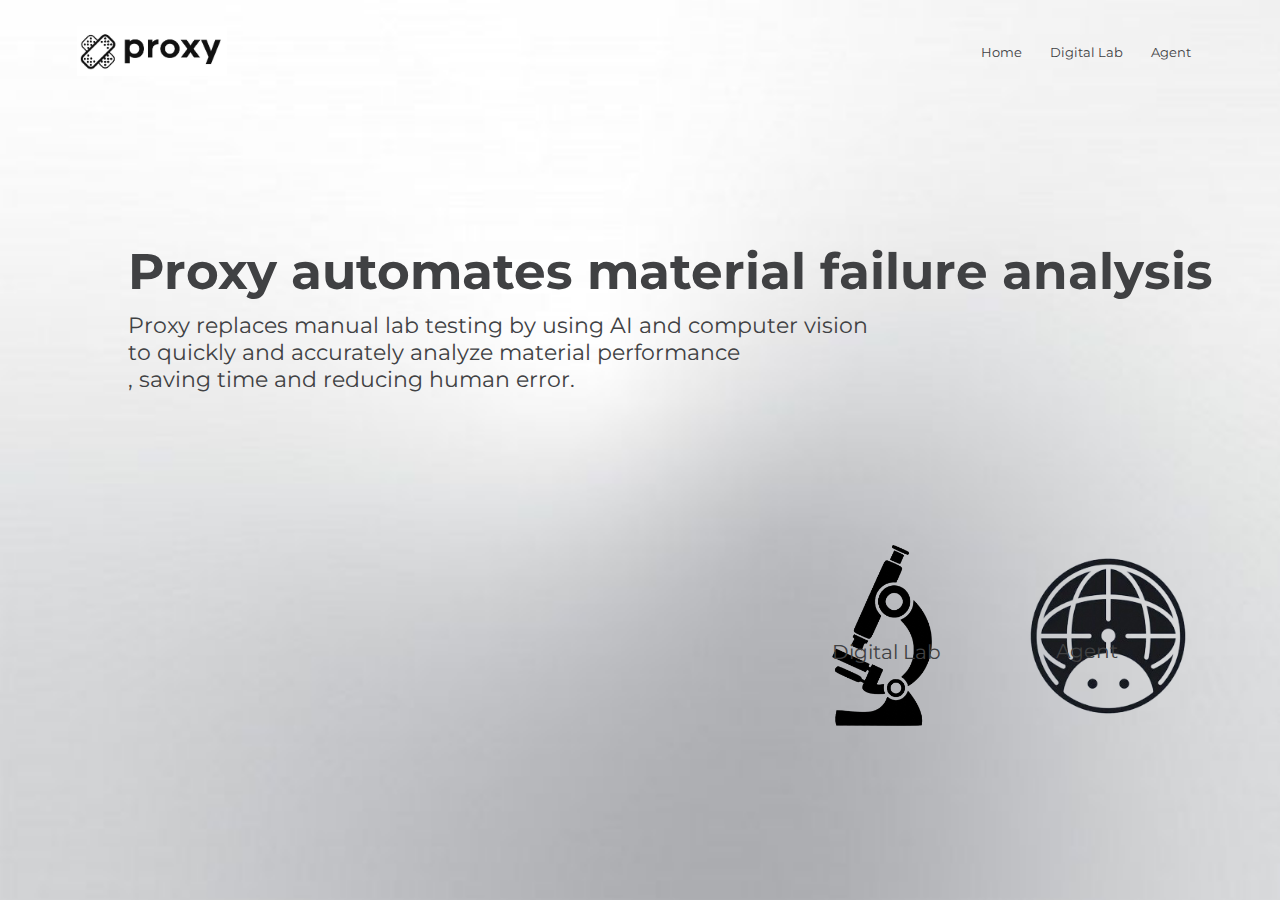
<file: Index.html>
<!DOCTYPE html>
<html lang="en">
    <head>
        <meta name="Main" content="with-device-width, initial-scale=1.0">
        <title>Main page</title>
        <link rel="stylesheet" href="Index.css"/>
        <link rel="preconnect" href="https://fonts.googleapis.com">
<link rel="preconnect" href="https://fonts.gstatic.com" crossorigin>
<link href="https://fonts.googleapis.com/css2?family=Montserrat:wght@500;600;700&display=swap" rel="stylesheet">
<link rel="stylesheet" href="https://cdnjs.cloudflare.com/ajax/libs/font-awesome/6.6.0/css/all.min.css">

    </head>   
    
    <body>
       
        


        <section class="header" >
            <nav>
                <a href="indexx.html"><img src="Logo.jpeg"></a>
                <div class="nav-links" id="navLinks">
                    <i class="fa-solid fa-xmark" onclick="hideMenu()"></i>

                    <ul>
                        <li><a href="Index.html">Home</a> </li>
                        <li><a href="CV.html">Digital Lab</a> </li>
                        <li><a href="Agent.html">Agent</a> </li>

                    </ul>
                </div>
                <i class="fa fa-bars" onclick="showMenu()"></i>
            </nav>
            <div class="text-box">
                <h1>Proxy automates material failure analysis</h1>
                <p>Proxy replaces manual lab testing by using AI and computer vision <br> to quickly and accurately analyze material performance<br>, saving time and reducing human error.</p>
            </div>

        </section>
        <!---cool squares--->
      <div class="image-box">
        <a href="CV.html">
     
  <img src="labpls.png"  class="insert1">
<p class="independent1">Digital Lab</p>
</a>
</div>  
 <div class="image-box">
     <a href="Agent.html">
  <img src="agent.png"  class="insert2">
<p class="independent2">Agent</p>
</a>
</div>
       
        </h1>
        </div></a>
    
        <!------Javascript for the menu--->
        <script>
           var navLinks =  document.getElementById("navLinks");

           function showMenu(){
            navLinks.style.right="0";
           }
           function hideMenu(){
            navLinks.style.right="-200px";
           }
        </script>
    </body>    
</html>
</file>
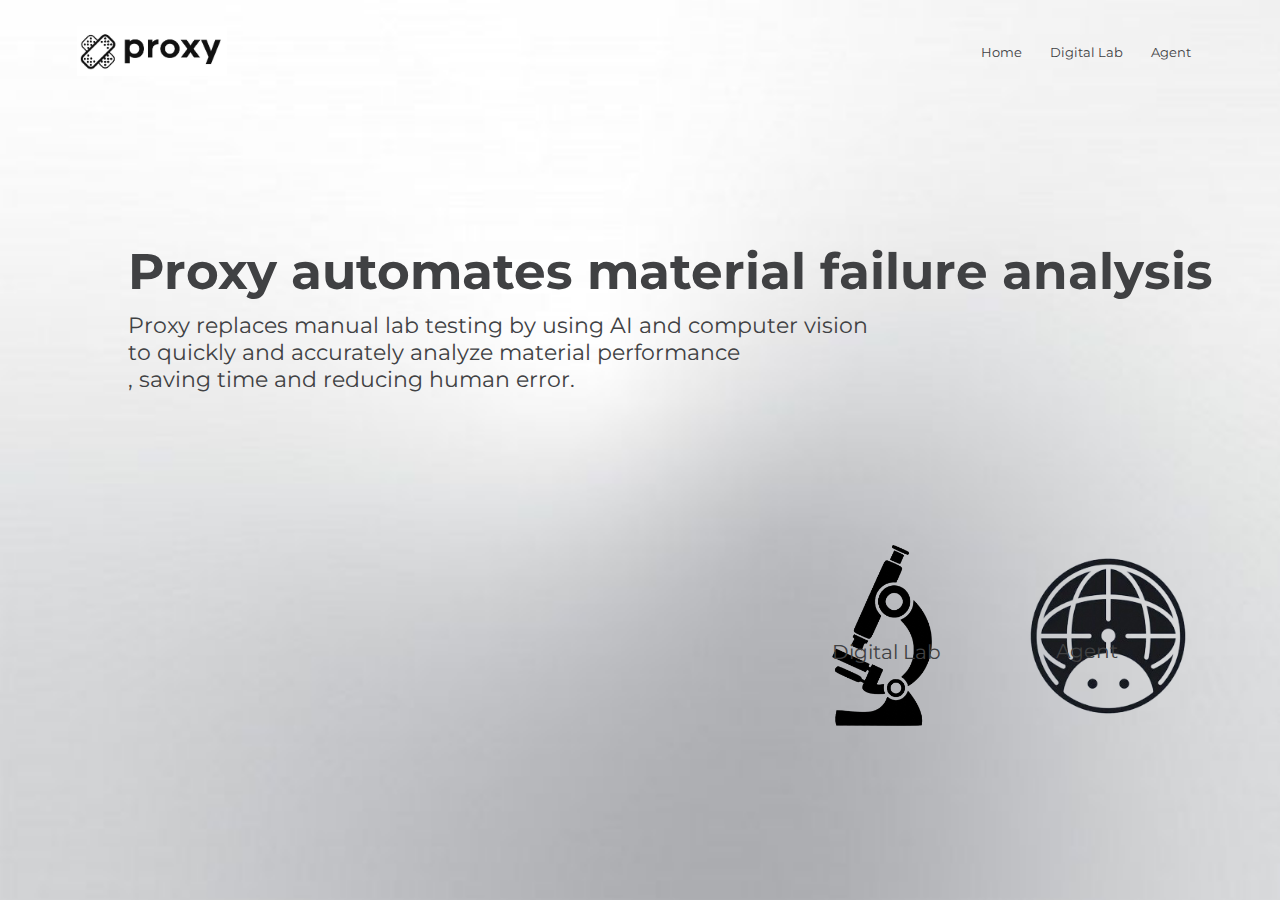
<file: frontend/MECC/Index.html>
<!DOCTYPE html>
<html lang="en">
    <head>
        <meta name="Main" content="with-device-width, initial-scale=1.0">
        <title>Main page</title>
        <link rel="stylesheet" href="Index.css"/>
        <link rel="preconnect" href="https://fonts.googleapis.com">
<link rel="preconnect" href="https://fonts.gstatic.com" crossorigin>
<link href="https://fonts.googleapis.com/css2?family=Montserrat:wght@500;600;700&display=swap" rel="stylesheet">
<link rel="stylesheet" href="https://cdnjs.cloudflare.com/ajax/libs/font-awesome/6.6.0/css/all.min.css">

    </head>   
    
    <body>
       
        


        <section class="header" >
            <nav>
                <a href="indexx.html"><img src="Logo.jpeg"></a>
                <div class="nav-links" id="navLinks">
                    <i class="fa-solid fa-xmark" onclick="hideMenu()"></i>

                    <ul>
                        <li><a href="Index.html">Home</a> </li>
                        <li><a href="CV.html">Digital Lab</a> </li>
                        <li><a href="Agent.html">Agent</a> </li>

                    </ul>
                </div>
                <i class="fa fa-bars" onclick="showMenu()"></i>
            </nav>
            <div class="text-box">
                <h1>Proxy automates material failure analysis</h1>
                <p>Proxy replaces manual lab testing by using AI and computer vision <br> to quickly and accurately analyze material performance<br>, saving time and reducing human error.</p>
            </div>

        </section>
        <!---cool squares--->
      <div class="image-box">
        <a href="CV.html">
     
  <img src="labpls.png"  class="insert1">
<p class="independent1">Digital Lab</p>
</a>
</div>  
 <div class="image-box">
     <a href="Agent.html">
  <img src="agent.png"  class="insert2">
<p class="independent2">Agent</p>
</a>
</div>
       
        </h1>
        </div></a>
    
        <!------Javascript for the menu--->
        <script>
           var navLinks =  document.getElementById("navLinks");

           function showMenu(){
            navLinks.style.right="0";
           }
           function hideMenu(){
            navLinks.style.right="-200px";
           }
        </script>
    </body>    
</html>
</file>
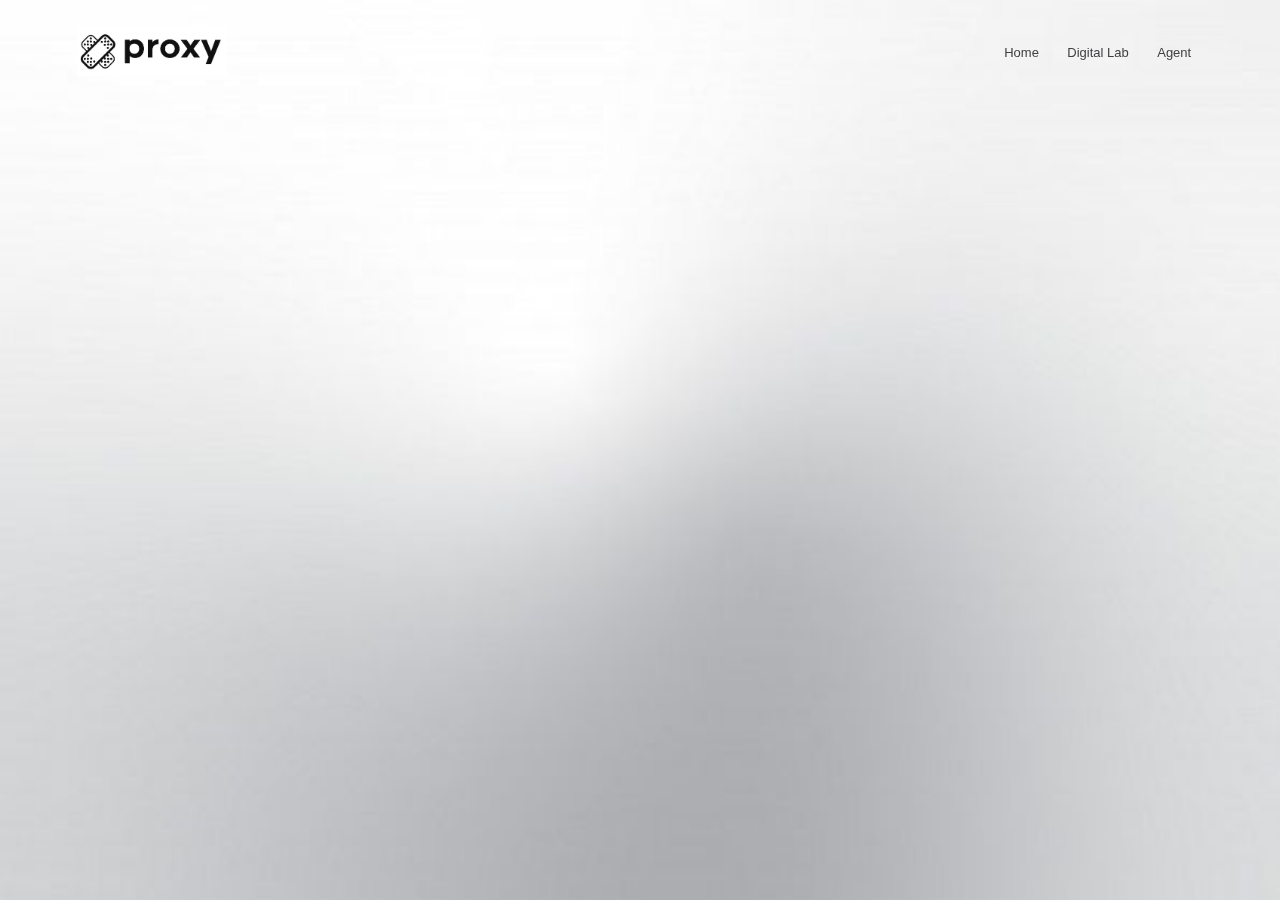
<file: Agent.html>
<!DOCTYPE html>
<html lang="en">
    <head>
        <meta charset="utf-8" />
        <meta name="viewport" content="width-device-width, initial-scale=1.0">
        <meta http-equiv="X-UA-Compatible" content="ie=edge">
        <title>Orders</title>  
        <link href='https://unpkg.com/boxicons@2.0.9/css/boxicons.min.css' rel='stylesheet'>
        <link rel="preconnect" href="https://fonts.googleapis.com">
<link rel="preconnect" href="https://fonts.gstatic.com" crossorigin>
<link href="https://fonts.googleapis.com/css2?family=Montserrat:wght@500;600;700&display=swap" rel="stylesheet">

       <style>
        *{
    margin:0;
    padding:0;
    box-sizing:border-box;
    font-family:"KoHo", sans-serif ;
}
body {
    background-repeat: no-repeat;
    background-size: cover;
    
    justify-content: center;
    align-items: center;
    min-height:100vh ;
    margin:0;
     background: url("whitbg.jpeg") center/cover no-repeat;
    margin: 0;
    padding-top: 100px;
    font-family: "KoHo", sans-serif;

}

.header{
  
    width:100%;
   top:0;
    position: fixed;
    
}
nav{
    display:flex;
    padding:2% 6%;
    justify-content: space-between;
    align-items: center;
}

nav img{
    width:150px;
}

.nav-links{
flex:1;
text-align: right;
}

.nav-links ul li{
    list-style:none;
    display:inline-block;
    padding: 8px 12px;
    position: relative;
}

.nav-links ul li a{
    color:#404143;
    text-decoration: none;
    font-size: 13px;
}
.nav-links ul li::after{
    content:'' ;
     width:0%;
     height: 2px;
     background: #404143;
     display: block;
     margin:auto;
     transition:0.5s;
}
.nav-links ul li:hover::after{
    width:100%;

}










@media (max-width: 1000px){
    td:not(:first-of-type){
      min-width:12.1rem;  
    }
}
@keyframes flash {
  0%   { background-color: #8ab5d1; box-shadow: 0 0 20px 5px #b3b3b3; }
  100% { background-color: #404143; box-shadow: 0 0 10px rgba(0,0,0,0.3); }
}
       </style>
    </head>   
    <body>
         <section class="header">
            <nav>
                <a href="indexx.html"><img src="Logo.jpeg"></a>
                <div class="nav-links" id="navLinks">
                    <i class="fa fa-times" onclick="hideMenu()"></i>
                    <ul>
                        <li><a href="Index.html">Home</a> </li>
                        <li><a href="CV.html">Digital Lab</a> </li>
                        <li><a href="Agent.html">Agent</a> </li>


                    </ul>
                </div></nav></section>
        
            </section>

        </main>
       
        
       
       <section class="page page2">
       
       </section>
<div style="height:100px;"></div>

    </body>
    
</html>
</file>
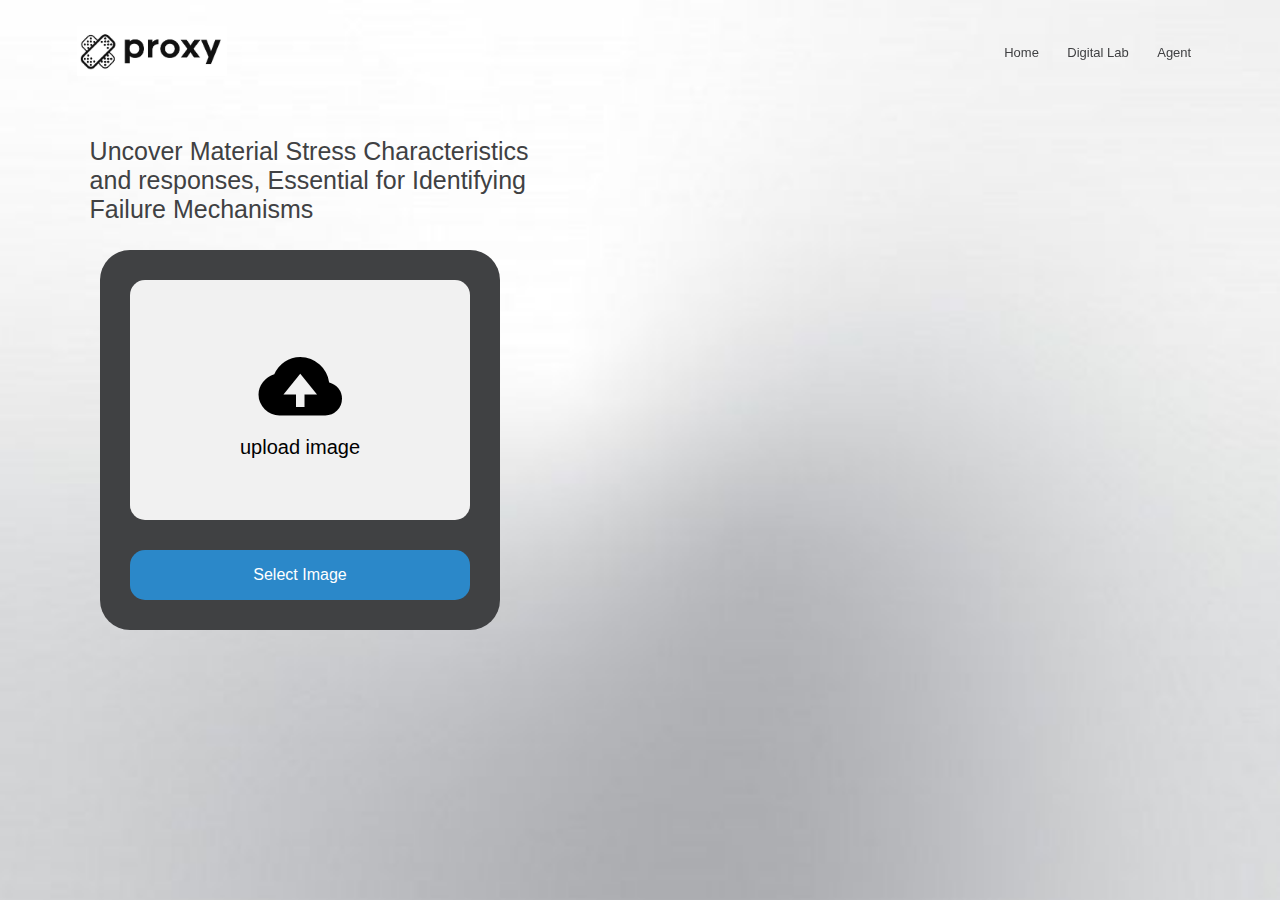
<file: CV.html>
<!DOCTYPE html>
<html lang="en">
    <head>
        <meta charset="utf-8" />
        <meta name="viewport" content="width-device-width, initial-scale=1.0">
        <meta http-equiv="X-UA-Compatible" content="ie=edge">
        <title>Orders</title>  
        <link href='https://unpkg.com/boxicons@2.0.9/css/boxicons.min.css' rel='stylesheet'>
        <link rel="preconnect" href="https://fonts.googleapis.com">
<link rel="preconnect" href="https://fonts.gstatic.com" crossorigin>
<link href="https://fonts.googleapis.com/css2?family=Montserrat:wght@500;600;700&display=swap" rel="stylesheet">

       <style>
        *{
    margin:0;
    padding:0;
    box-sizing:border-box;
    font-family:"KoHo", sans-serif ;
}
body {
    background-repeat: no-repeat;
    background-size: cover;
    
    justify-content: center;
    align-items: center;
    min-height:100vh ;
    margin:0;
     background: url("whitbg.jpeg") center/cover no-repeat;
    margin: 0;
    padding-top: 100px;
    font-family: "KoHo", sans-serif;

}
.container{
    max-width:400px;
    width:100%;
    background: #404143;
    padding: 30px;
    border-radius: 30px;
    margin: 150px 0 60px 100px; 
    position: relative;
    z-index: 5;
}
.img-area{
    position: relative;
    width:100%;
    height: 240px;
    background:#f1f1f1 ;
    margin-bottom: 30px;
    border-radius: 15px;
    overflow: hidden;
    display: flex;
    justify-content: center;
    align-items:center ;
    flex-direction: column;
}
.img-area .icon{
    font-size: 100px;
}
.img-area h3{
    font-size: 20px;
    font-weight: 500;
    margin-bottom:6px ;
}

.img-area p span{
   font-weight: 600
}
.img-area img{
    position: absolute;
    top:0;
    left: 0;
    width: 100%;
    height: 100%;
    object-fit: cover;
    object-position: center;
    z-index: 100;
}
.img-area::before{
content: attr(data-img);
position: absolute;
top:0;
    left: 0;
    width: 100%;
    height: 100%;
    background: rgba(0,0,0,.5);
    color: #fff;
    font-weight:500 ;
    text-align: center;
    display: flex;
    justify-content: center;
    align-items: center;
    pointer-events: none;
    opacity: 0;
    transition: all .3s ease;
    z-index: 200;

}
.img-area.active.hover::before{
    opacity: 1;
}
.select-image{
    display: block;
    width: 100%;
    padding: 16px 0;
    border-radius:15px ;
    background: #2b88c9;
    color: #fff;
    font-weight: 500;
    font-size: 16px;
    border: none;
    cursor: pointer;
    transition: all .3s ease;
}
.select-image:hover{
    background: #1f6ea6;
}
.header{
  
    width:100%;
   top:0;
    position: fixed;
    
}
nav{
    display:flex;
    padding:2% 6%;
    justify-content: space-between;
    align-items: center;
}

nav img{
    width:150px;
}

.nav-links{
flex:1;
text-align: right;
}

.nav-links ul li{
    list-style:none;
    display:inline-block;
    padding: 8px 12px;
    position: relative;
}

.nav-links ul li a{
    color:#404143;
    text-decoration: none;
    font-size: 13px;
}
.nav-links ul li::after{
    content:'' ;
     width:0%;
     height: 2px;
     background: #404143;
     display: block;
     margin:auto;
     transition:0.5s;
}
.nav-links ul li:hover::after{
    width:100%;

}
.text-box{
    width:90%;
    color:#404143;
    position:absolute;
    top:20%;
    left:7%;
    transform: translate(0,-50%);
    text-align:left;
}

.text-box h1{
    font-size: 25px;
    font-weight: normal;
}









@media (max-width: 1000px){
    td:not(:first-of-type){
      min-width:12.1rem;  
    }
}
@keyframes flash {
  0%   { background-color: #8ab5d1; box-shadow: 0 0 20px 5px #b3b3b3; }
  100% { background-color: #404143; box-shadow: 0 0 10px rgba(0,0,0,0.3); }
}
       </style>
    </head>   
    <body>
        <div class="text-box">
                <h1>Uncover Material Stress Characteristics <br> and responses, Essential for Identifying<br> Failure Mechanisms</h1>
        </div>
         <section class="header">
            <nav>
                <a href="indexx.html"><img src="Logo.jpeg"></a>
                <div class="nav-links" id="navLinks">
                    <i class="fa fa-times" onclick="hideMenu()"></i>
                    <ul>
                         <li><a href="Index.html">Home</a> </li>
                        <li><a href="CV.html">Digital Lab</a> </li>
                        <li><a href="Agent.html">Agent</a> </li>

                    </ul>
                </div></nav></section>
        <div class="container">
            <input type="file" id="file" accept="image/*" hidden>
            <div class="img-area active" >
                <i class='bx bxs-cloud-upload icon'></i>
                <h3>upload image</h3>
                

            </div>

            <button class="select-image">Select Image</button>
        </div>
<script src="script.js"></script>
       
       
            </section>

        </main>
       
        
       
       <section class="page page2">
       
       </section>
<div style="height:100px;"></div>

    </body>
    
</html>
</file>
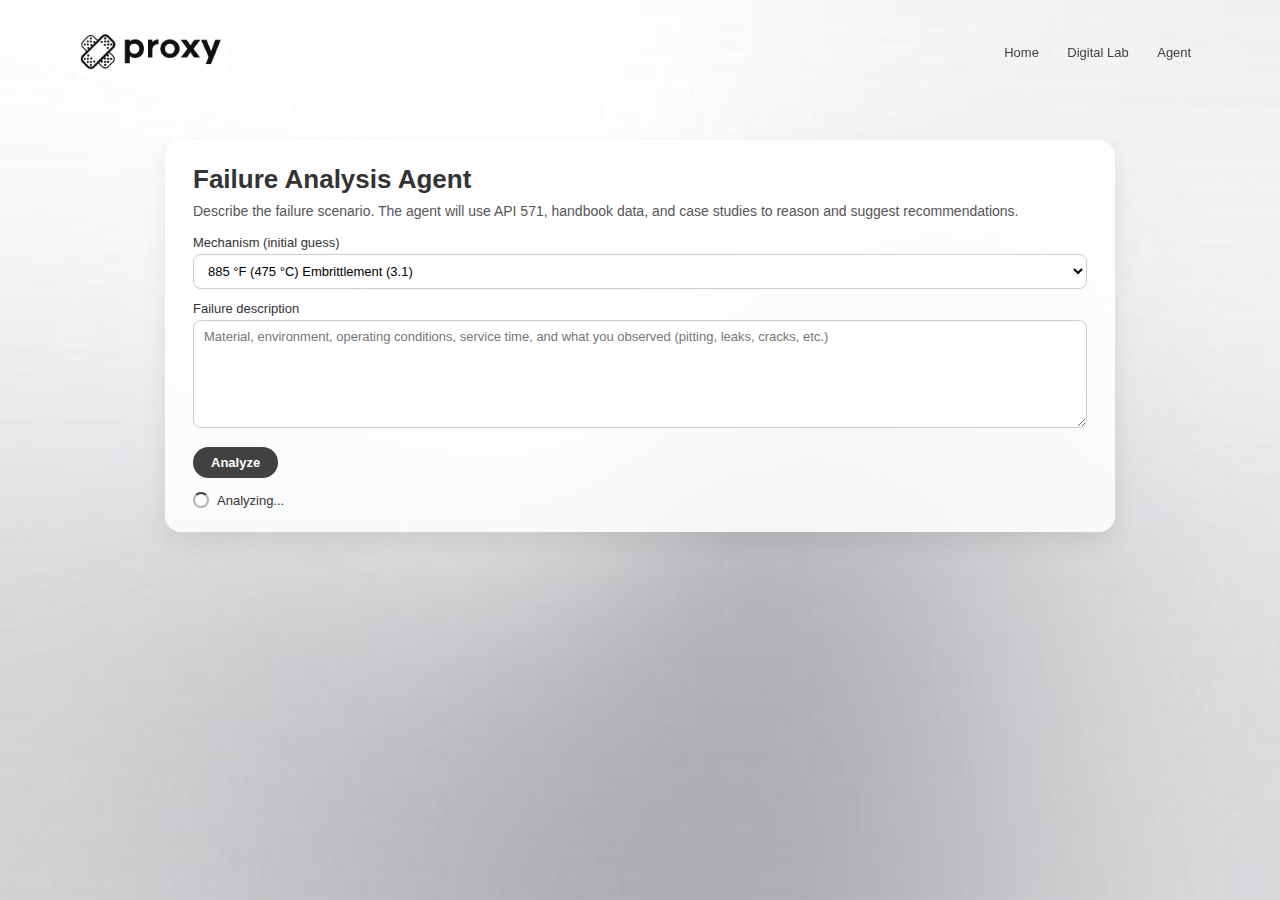
<file: frontend/MECC/Agent.html>
<!DOCTYPE html>
<html lang="en">
    <head>
        <meta charset="utf-8" />
        <meta name="viewport" content="width=device-width, initial-scale=1.0">
        <meta http-equiv="X-UA-Compatible" content="ie=edge">
        <title>Proxy - Agent</title>  
        <link href='https://unpkg.com/boxicons@2.0.9/css/boxicons.min.css' rel='stylesheet'>
        <link rel="preconnect" href="https://fonts.googleapis.com">
        <link rel="preconnect" href="https://fonts.gstatic.com" crossorigin>
        <link href="https://fonts.googleapis.com/css2?family=Montserrat:wght@500;600;700&display=swap" rel="stylesheet">

        <style>
        *{
            margin:0;
            padding:0;
            box-sizing:border-box;
            font-family:"KoHo", sans-serif ;
        }
        body {
            background-repeat: no-repeat;
            background-size: cover;
            justify-content: center;
            align-items: center;
            min-height:100vh ;
            margin:0;
            background: url("whitbg.jpeg") center/cover no-repeat;
            padding-top: 100px;
            font-family: "KoHo", sans-serif;
        }

        .header{
            width:100%;
            top:0;
            position: fixed;
        }
        nav{
            display:flex;
            padding:2% 6%;
            justify-content: space-between;
            align-items: center;
        }

        nav img{
            width:150px;
        }

        .nav-links{
            flex:1;
            text-align: right;
        }

        .nav-links ul li{
            list-style:none;
            display:inline-block;
            padding: 8px 12px;
            position: relative;
        }

        .nav-links ul li a{
            color:#404143;
            text-decoration: none;
            font-size: 13px;
        }
        .nav-links ul li::after{
            content:'' ;
            width:0%;
            height: 2px;
            background: #404143;
            display: block;
            margin:auto;
            transition:0.5s;
        }
        .nav-links ul li:hover::after{
            width:100%;
        }

        /* ---------- Agent section styles ---------- */

        .agent-wrapper{
            max-width: 950px;
            margin: 0 auto;
            margin-top: 40px;
            padding: 24px 28px;
            background: rgba(255,255,255,0.85);
            border-radius: 16px;
            box-shadow: 0 10px 25px rgba(0,0,0,0.08);
        }

        .agent-title{
            font-size: 26px;
            font-weight: 600;
            color:#333;
            margin-bottom: 8px;
        }

        .agent-subtitle{
            font-size: 14px;
            color:#555;
            margin-bottom: 16px;
        }

        .agent-form{
            display:flex;
            flex-direction:column;
            gap: 12px;
        }

        .agent-form label{
            font-size: 13px;
            color:#333;
            font-weight: 500;
        }

        .agent-form select,
        .agent-form textarea{
            width:100%;
            margin-top: 4px;
            padding: 8px 10px;
            border-radius: 8px;
            border:1px solid #ccc;
            font-size: 13px;
            resize: vertical;
            background: #fff;
        }

        .agent-form button{
            align-self:flex-start;
            margin-top: 4px;
            padding: 8px 18px;
            border-radius: 999px;
            border:none;
            cursor:pointer;
            font-size: 13px;
            font-weight: 600;
            background:#404143;
            color:#fff;
            transition: background 0.2s, transform 0.1s;
        }
        .agent-form button:hover{
            background:#2e2f31;
            transform: translateY(-1px);
        }

        .agent-status{
            display:none;
            margin-top: 14px;
            font-size: 13px;
            color:#333;
            display:flex;
            align-items:center;
            gap:8px;
        }

        .agent-spinner{
            width:16px;
            height:16px;
            border-radius:50%;
            border:2px solid #b3b3b3;
            border-top-color:#404143;
            animation: spin 0.8s linear infinite;
        }

        .agent-results{
            display:none;
            margin-top: 22px;
        }

        .agent-section-title{
            font-size: 16px;
            font-weight: 600;
            margin-bottom: 6px;
            color:#333;
        }

        .agent-mechanisms{
            font-size: 13px;
            white-space: pre-wrap;
            background:#f7f7f7;
            border-radius: 10px;
            padding:10px 12px;
            margin-bottom: 16px;
        }

        .agent-recs h4{
            font-size: 14px;
            margin: 10px 0 4px;
            color:#333;
        }

        .agent-recs ul{
            margin-left:18px;
            font-size:13px;
        }

        @keyframes spin {
          to { transform: rotate(360deg); }
        }

        @media (max-width: 768px){
            .agent-wrapper{
                margin: 20px;
                padding:18px;
            }
        }
        </style>
    </head>   
    <body>
        <section class="header">
            <nav>
                <a href="indexx.html"><img src="Logo.jpeg" alt="Proxy logo"></a>
                <div class="nav-links" id="navLinks">
                    <ul>
                        <li><a href="Index.html">Home</a></li>
                        <li><a href="CV.html">Digital Lab</a></li>
                        <li><a href="Agent.html">Agent</a></li>
                    </ul>
                </div>
            </nav>
        </section>

        <!-- Agent content -->
        <section class="page page2">
            <div class="agent-wrapper">
                <h1 class="agent-title">Failure Analysis Agent</h1>
                <p class="agent-subtitle">
                    Describe the failure scenario. The agent will use API&nbsp;571,
                    handbook data, and case studies to reason and suggest recommendations.
                </p>

                <form id="agent-form" class="agent-form">
                    <label>
                        Mechanism (initial guess)
                        <select id="mechanism">
                            <option value="3.1">885 °F (475 °C) Embrittlement (3.1)</option>
                            <option value="3.2">Amine Corrosion (3.2)</option>
                            <option value="3.3">Amine Stress Corrosion Cracking (3.3)</option>
                            <option value="3.4">Ammonia Stress Corrosion Cracking (3.4)</option>
                            <option value="3.5">Ammonium Bisulfide Corrosion (Alkaline Sour Water) (3.5)</option>
                            <option value="3.6">Ammonium Chloride and Amine Hydrochloride Corrosion (3.6)</option>
                            <option value="3.7">Aqueous Organic Acid Corrosion (3.7)</option>
                            <option value="3.8">Atmospheric Corrosion (3.8)</option>
                            <option value="3.9">Boiler Water and Steam Condensate Corrosion (3.9)</option>
                            <option value="3.10">Brine Corrosion (3.10)</option>
                            <option value="3.11">Brittle Fracture (3.11)</option>
                            <option value="3.12">Carbonate Stress Corrosion Cracking (3.12)</option>
                            <option value="3.13">Carburization (3.13)</option>
                            <option value="3.14">Caustic Corrosion (3.14)</option>
                            <option value="3.15">Caustic Stress Corrosion Cracking (3.15)</option>
                            <option value="3.16">Cavitation (3.16)</option>
                            <option value="3.17">Chloride Stress Corrosion Cracking (3.17)</option>
                            <option value="3.18">CO₂ Corrosion (3.18)</option>
                            <option value="3.19">Concentration Cell Corrosion (3.19)</option>
                            <option value="3.20">Cooling Water Corrosion (3.20)</option>
                            <option value="3.21">Corrosion Fatigue (3.21)</option>
                            <option value="3.22">Corrosion Under Insulation (CUI) (3.22)</option>
                            <option value="3.23">Creep and Stress Rupture (3.23)</option>
                            <option value="3.24">Dealloying (3.24)</option>
                            <option value="3.25">Decarburization (3.25)</option>
                            <option value="3.26">Dissimilar Metal Weld Cracking (3.26)</option>
                            <option value="3.27">Erosion / Erosion-Corrosion (3.27)</option>
                            <option value="3.28">Ethanol Stress Corrosion Cracking (3.28)</option>
                            <option value="3.29">Flue Gas Dew Point Corrosion (3.29)</option>
                            <option value="3.30">Fuel Ash Corrosion (3.30)</option>
                            <option value="3.31">Galvanic Corrosion (3.31)</option>
                            <option value="3.32">Gaseous Oxygen-enhanced Ignition and Combustion (3.32)</option>
                            <option value="3.33">Graphitic Corrosion of Cast Irons (3.33)</option>
                            <option value="3.34">Graphitization (3.34)</option>
                            <option value="3.35">High-temperature H₂/H₂S Corrosion (3.35)</option>
                            <option value="3.36">High-temperature Hydrogen Attack (3.36)</option>
                            <option value="3.37">Hydrochloric Acid Corrosion (3.37)</option>
                            <option value="3.38">Hydrofluoric Acid Corrosion (3.38)</option>
                            <option value="3.39">Hydrofluoric Acid Stress Corrosion Cracking of Nickel Alloys (3.39)</option>
                            <option value="3.40">Hydrogen Embrittlement (3.40)</option>
                            <option value="3.41">Hydrogen Stress Cracking in Hydrofluoric Acid (3.41)</option>
                            <option value="3.42">Liquid Metal Embrittlement (3.42)</option>
                            <option value="3.43">Mechanical Fatigue (including Vibration-Induced Fatigue) (3.43)</option>
                            <option value="3.44">Metal Dusting (3.44)</option>
                            <option value="3.45">Microbiologically Influenced Corrosion (MIC) (3.45)</option>
                            <option value="3.46">Naphthenic Acid Corrosion (3.46)</option>
                            <option value="3.47">Nitriding (3.47)</option>
                            <option value="3.48">Oxidation (3.48)</option>
                            <option value="3.49">Oxygenated Process Water Corrosion (3.49)</option>
                            <option value="3.50">Phenol (Carbolic Acid) Corrosion (3.50)</option>
                            <option value="3.51">Phosphoric Acid Corrosion (3.51)</option>
                            <option value="3.52">Polythionic Acid Stress Corrosion Cracking (3.52)</option>
                            <option value="3.53">Refractory Degradation (3.53)</option>
                            <option value="3.54">Stress Relaxation Cracking (Reheat Cracking) (3.54)</option>
                            <option value="3.55">Short-term Overheating-Stress Rupture (3.55)</option>
                            <option value="3.56">Sigma Phase Embrittlement (3.56)</option>
                            <option value="3.57">Soil Corrosion (3.57)</option>
                            <option value="3.58">Sour Water Corrosion (Acidic) (3.58)</option>
                            <option value="3.59">Spheroidization (Softening) (3.59)</option>
                            <option value="3.60">Strain Aging (3.60)</option>
                            <option value="3.61">Sulfidation (3.61)</option>
                            <option value="3.62">Sulfuric Acid Corrosion (3.62)</option>
                            <option value="3.63">Temper Embrittlement (3.63)</option>
                            <option value="3.64">Thermal Fatigue (3.64)</option>
                            <option value="3.65">Thermal Shock (3.65)</option>
                            <option value="3.66">Titanium Hydriding (3.66)</option>
                            <option value="3.67">Wet H₂S Damage (Blistering / HIC / SOHIC / SSC) (3.67)</option>
                        </select>
                    </label>

                    <label>
                        Failure description
                        <textarea id="description" rows="6"
                            placeholder="Material, environment, operating conditions, service time, and what you observed (pitting, leaks, cracks, etc.)"></textarea>
                    </label>

                    <button type="submit">Analyze</button>
                </form>

                <!-- Loading / status -->
                <div id="agent-status" class="agent-status">
                    <div class="agent-spinner"></div>
                    <span id="agent-status-text">Analyzing...</span>
                </div>

                <!-- Results -->
                <div id="agent-results" class="agent-results">
                    <h2 class="agent-section-title">Mechanism assessment</h2>
                    <div id="agent-mechanisms" class="agent-mechanisms"></div>

                    <h2 class="agent-section-title">Recommendations</h2>
                    <div id="agent-recs" class="agent-recs"></div>
                </div>
            </div>
        </section>

        <div style="height:80px;"></div>

        <!-- If you still use script.js for image upload on other pages -->
        <script src="script.js"></script>

        <!-- Agent JS -->
        <script>
        document.addEventListener('DOMContentLoaded', () => {
            const form = document.getElementById('agent-form');
            if (!form) return;

            const statusBox = document.getElementById('agent-status');
            const statusText = document.getElementById('agent-status-text');
            const resultsBox = document.getElementById('agent-results');
            const mechBox = document.getElementById('agent-mechanisms');
            const recsBox = document.getElementById('agent-recs');

            form.addEventListener('submit', async (e) => {
                e.preventDefault();

                const desc = document.getElementById('description').value.trim();
                const mechId = document.getElementById('mechanism').value;

                if (!desc) {
                    alert('Please enter a failure description.');
                    return;
                }

                // show loader
                statusBox.style.display = 'flex';
                statusText.textContent = 'Analyzing...';
                resultsBox.style.display = 'none';

                try {
                    const resp = await fetch('http://127.0.0.1:5000/api/analyze', {
                        method: 'POST',
                        headers: { 'Content-Type': 'application/json' },
                        body: JSON.stringify({
                            description: desc,
                            mechanism_id: mechId
                        })
                    });

                    if (!resp.ok) {
                        let errMsg = 'Server error (' + resp.status + ')';
                        try {
                            const errData = await resp.json();
                            if (errData && errData.error) errMsg = errData.error;
                        } catch (_) {}
                        throw new Error(errMsg);
                    }

                    const data = await resp.json();

                    const mechs = data.mechanisms || [];
                    mechBox.textContent = mechs.map(m =>
                        `${m.name} — ${(m.confidence * 100).toFixed(0)}% confidence\n${m.reasoning}`
                    ).join('\n\n');

                    const rec = data.recommendations || {};
                    const listHtml = (items) => (items || []).map(i => `<li>${i}</li>`).join('');

                    recsBox.innerHTML = `
                        <h4>Immediate actions</h4>
                        <ul>${listHtml(rec.immediate)}</ul>

                        <h4>Medium-term actions</h4>
                        <ul>${listHtml(rec.medium_term)}</ul>

                        <h4>Long-term actions</h4>
                        <ul>${listHtml(rec.long_term)}</ul>

                        <h4>Monitoring</h4>
                        <ul>${listHtml(rec.monitoring)}</ul>

                        <h4>Information gaps</h4>
                        <ul>${listHtml(rec.gaps)}</ul>
                    `;

                    statusText.textContent = 'Analysis complete';
                    resultsBox.style.display = 'block';
                } catch (err) {
                    console.error(err);
                    statusText.textContent = 'Error: ' + err.message;
                }
            });
        });
        </script>
    </body>
</html>
</file>
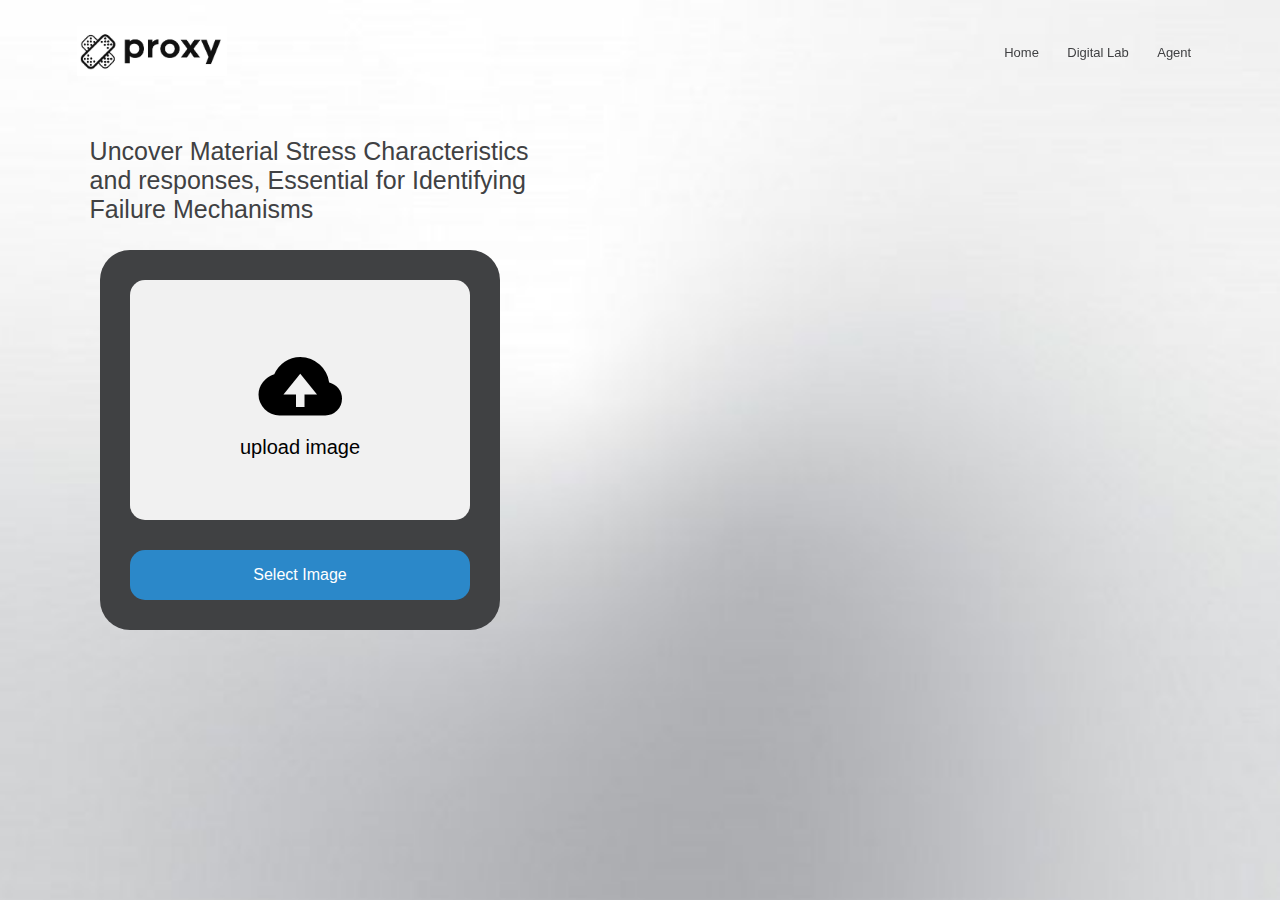
<file: frontend/MECC/CV.html>
<!DOCTYPE html>
<html lang="en">
    <head>
        <meta charset="utf-8" />
        <meta name="viewport" content="width-device-width, initial-scale=1.0">
        <meta http-equiv="X-UA-Compatible" content="ie=edge">
        <title>Orders</title>  
        <link href='https://unpkg.com/boxicons@2.0.9/css/boxicons.min.css' rel='stylesheet'>
        <link rel="preconnect" href="https://fonts.googleapis.com">
<link rel="preconnect" href="https://fonts.gstatic.com" crossorigin>
<link href="https://fonts.googleapis.com/css2?family=Montserrat:wght@500;600;700&display=swap" rel="stylesheet">

       <style>
        *{
    margin:0;
    padding:0;
    box-sizing:border-box;
    font-family:"KoHo", sans-serif ;
}
body {
    background-repeat: no-repeat;
    background-size: cover;
    
    justify-content: center;
    align-items: center;
    min-height:100vh ;
    margin:0;
     background: url("whitbg.jpeg") center/cover no-repeat;
    margin: 0;
    padding-top: 100px;
    font-family: "KoHo", sans-serif;

}
.container{
    max-width:400px;
    width:100%;
    background: #404143;
    padding: 30px;
    border-radius: 30px;
    margin: 150px 0 60px 100px; 
    position: relative;
    z-index: 5;
}
.img-area{
    position: relative;
    width:100%;
    height: 240px;
    background:#f1f1f1 ;
    margin-bottom: 30px;
    border-radius: 15px;
    overflow: hidden;
    display: flex;
    justify-content: center;
    align-items:center ;
    flex-direction: column;
}
.img-area .icon{
    font-size: 100px;
}
.img-area h3{
    font-size: 20px;
    font-weight: 500;
    margin-bottom:6px ;
}

.img-area p span{
   font-weight: 600
}
.img-area img{
    position: absolute;
    top:0;
    left: 0;
    width: 100%;
    height: 100%;
    object-fit: cover;
    object-position: center;
    z-index: 100;
}
.img-area::before{
content: attr(data-img);
position: absolute;
top:0;
    left: 0;
    width: 100%;
    height: 100%;
    background: rgba(0,0,0,.5);
    color: #fff;
    font-weight:500 ;
    text-align: center;
    display: flex;
    justify-content: center;
    align-items: center;
    pointer-events: none;
    opacity: 0;
    transition: all .3s ease;
    z-index: 200;

}
.img-area.active.hover::before{
    opacity: 1;
}
.select-image{
    display: block;
    width: 100%;
    padding: 16px 0;
    border-radius:15px ;
    background: #2b88c9;
    color: #fff;
    font-weight: 500;
    font-size: 16px;
    border: none;
    cursor: pointer;
    transition: all .3s ease;
}
.select-image:hover{
    background: #1f6ea6;
}
.header{
  
    width:100%;
   top:0;
    position: fixed;
    
}
nav{
    display:flex;
    padding:2% 6%;
    justify-content: space-between;
    align-items: center;
}

nav img{
    width:150px;
}

.nav-links{
flex:1;
text-align: right;
}

.nav-links ul li{
    list-style:none;
    display:inline-block;
    padding: 8px 12px;
    position: relative;
}

.nav-links ul li a{
    color:#404143;
    text-decoration: none;
    font-size: 13px;
}
.nav-links ul li::after{
    content:'' ;
     width:0%;
     height: 2px;
     background: #404143;
     display: block;
     margin:auto;
     transition:0.5s;
}
.nav-links ul li:hover::after{
    width:100%;

}
.text-box{
    width:90%;
    color:#404143;
    position:absolute;
    top:20%;
    left:7%;
    transform: translate(0,-50%);
    text-align:left;
}

.text-box h1{
    font-size: 25px;
    font-weight: normal;
}









@media (max-width: 1000px){
    td:not(:first-of-type){
      min-width:12.1rem;  
    }
}
@keyframes flash {
  0%   { background-color: #8ab5d1; box-shadow: 0 0 20px 5px #b3b3b3; }
  100% { background-color: #404143; box-shadow: 0 0 10px rgba(0,0,0,0.3); }
}
       </style>
    </head>   
    <body>
        <div class="text-box">
                <h1>Uncover Material Stress Characteristics <br> and responses, Essential for Identifying<br> Failure Mechanisms</h1>
        </div>
         <section class="header">
            <nav>
                <a href="indexx.html"><img src="Logo.jpeg"></a>
                <div class="nav-links" id="navLinks">
                    <i class="fa fa-times" onclick="hideMenu()"></i>
                    <ul>
                         <li><a href="Index.html">Home</a> </li>
                        <li><a href="CV.html">Digital Lab</a> </li>
                        <li><a href="Agent.html">Agent</a> </li>

                    </ul>
                </div></nav></section>
        <div class="container">
            <input type="file" id="file" accept="image/*" hidden>
            <div class="img-area active" >
                <i class='bx bxs-cloud-upload icon'></i>
                <h3>upload image</h3>
                

            </div>

            <button class="select-image">Select Image</button>
        </div>
<script src="script.js"></script>
       
       
            </section>

        </main>
       
        
       
       <section class="page page2">
       
       </section>
<div style="height:100px;"></div>

    </body>
    
</html>
</file>
<file: Index.css>
*{
    margin:0;
    padding:0;
    font-family:"Montserrat", sans-serif ;
    
}
html{
    scroll-behavior:smooth;
}
body{
    background-image: url(whitbg.jpeg) ;
    background-repeat: no-repeat;
    background-size: cover;

}
html,body{
    margin: 0;
  padding: 0;
  width: 100%;
  height: 100%;
}
.insert1{
 display: block;       
  width: 100px ;          
  height: auto;            
  position: absolute;
  bottom:170px;
  left:65% ;
  z-index:5;   
}
.insert2{
 display: block;       
  width: 450px ;          
  height: auto;            
  position: absolute;
  bottom:95px;
  left:69% ;
  z-index:5;   
}
.header{
   
    width:100%;
    
    background-position: center;
    background-size: auto;
    position: relative;
    background-attachment: scroll;
}

.independent1{
 position: relative;
 top:535px !important;
 left:65% !important;
 color:#404143;
 z-index: 1000;   
 font-size: 20px !important;
 }
 .independent2{
 position: relative;
 top:510px !important;
 left:82.5% !important;
 color:#404143;
 z-index: 1000;   
 font-size: 20px !important;
 }
 

nav{
    display:flex;
    padding:2% 6%;
    justify-content: space-between;
    align-items: center;
    position: relative;
    z-index: 10000;
}

nav img{
    width:150px;
}

.nav-links{
flex:1;
text-align: right;
}

.nav-links ul li{
    list-style:none;
    display:inline-block;
    padding: 8px 12px;
    position: relative;
}

.nav-links ul li a{
    color:#404143;
    text-decoration: none;
    font-size: 13px;
}
.nav-links ul li::after{
    content:'' ;
     width:0%;
     height: 2px;
     background: #404143;
     display: block;
     margin:auto;
     transition:0.5s;
}
.nav-links ul li:hover::after{
    width:100%;

}
.text-box{
    width:90%;
    color:#404143;
    position:absolute;
    top:320%;
    left:10%;
    transform: translate(0,-50%);
    text-align:left;
}

.text-box h1{
    font-size: 50px;
}

.text-box p{
   margin:10px 0 40px; 
   font-size:22px ;
   color:#404143;
}
.second{
    width:90%;
    color:#fff;
    position:absolute;
    top:145%;
    left:5%;
    transform: translate(0,-50%);
    text-align:left;
    margin:10px 0 40px; 
    font-size:30px ;
   
}
nav .fa{
    display: none;
}
@media (max-width:700px){
    .text-box h1{
    font-size: 20px;
}
.nav-links ul li{
    display:block;
}
.nav-links{
    position: absolute;
    background:#8ab5d1; 
    height: 100vh;
    width:200px;
    top:0;
    right:-200px;
    text-align: left;
    z-index: 2;
    transition:1s;

}
nav .fa{
    display:block;
    color:#fff;
    margin: 10px;
    font-size: 22px;
    cursor: pointer;
}
.nav-links ul{
    padding: 30px;
}

}
.fa-xmark{
    display:none;
}

.box1{
     width: 180px;
  height: 200px;
    position:relative;
    top:60%;
    left:60%;
    border-radius:20px;
    background-color:#404143;
    z-index: 10;
    transition:0.3s;
    box-shadow: 0 0 10px rgba(0,0,0,0.3);
    
}

.box1:hover {
    background-color:#8ab5d1;
}



#box1:target{
    background-color:#8ab5d1;
  box-shadow:0 0 20px 5px #404143; 
    animation: flash 3s ease forwards;
}
.box2{
     width: 180px;
  height: 200px;
    position:relative;
    top:60%;
    left:77%;
    border-radius:20px;
    background-color:#404143;
    z-index: 10;
    transition:0.3s;
    box-shadow: 0 0 10px rgba(0,0,0,0.3);
    
}

.box2:hover {
    background-color:#8ab5d1;
}



#box2:target{
    background-color:#8ab5d1;
  box-shadow:0 0 20px 5px #404143; 
    animation: flash 3s ease forwards;
}
.menu-container {
  display: flex;
  justify-content: center;
  gap: 40px;
  flex-wrap: wrap;
  padding: 60px 20px;}
.box1{
  
  border-radius: 20px;
  background-color: #404143;
  transition: 0.2s;
  position: absolute;
  scroll-margin-top: 120px;
  z-index: 999;
  pointer-events: auto;
  
}
.box2{
  
  border-radius: 20px;
  background-color: #404143;
  transition: 0.2s;
  position: absolute;
  scroll-margin-top: 120px;
  z-index: 999;
  pointer-events: auto;
  
}
@keyframes flash {
  0%   { background-color: #8ab5d1; box-shadow: 0 0 20px 5px #b3b3b3; }
  100% { background-color: #404143; box-shadow: 0 0 10px rgba(0,0,0,0.3); }
}

.independent-image {
  display: block;       
  width: 1500px;          
  height: auto;          
  margin: 50px auto 0;   
  position: absolute;
  bottom:-5%;
  left:-1%;
  z-index:5;
  
}




@media screen and (max-width:680px){
    .box1  {
        top:140%;
        width: 30%;
        height:50%;
        
    }
    .box1{
        left:2.5%;
    }
   
    .box1{
    width:280px;
    height:200px;
    position:relative;
    top:140%;
    left:37%;
    border-radius:20px;
    background-color:#404143;
    z-index: 10;
    transition:0.3s;
    box-shadow: 0 0 10px rgba(0,0,0,0.3);
    
}


    .text-box{
    width:90%;
    color:#fff;
    position:absolute;
    top:25%;
    left:10%;
    transform: translate(0,-50%);
    text-align:left;
}

.text-box h1{
    font-size: 30px;
}

.text-box p{
   margin:10px 0 40px; 
   font-size:15px ;
   color:#fff;
}
    .independent-image {
  display: block;       
           
           
  margin: 50px auto 0;   
  position: absolute;
  top:30px;
  left:2%;
  z-index:5;
  background-repeat: no-repeat;
  
}
.fa-xmark {
  color: white;  
  font-size: 30px; 
  top: 25px;
  position: relative;
  left:20px;
}

@media screen and (max-width:680px) {
    .insert1{
 display: block;       
  width: 100px ;          
  height: auto;            
  position: absolute;
  top:1000px !important;
  left:65% !important;
  z-index:5;   
}
.insert2{
 display: block;       
  width: 450px ;          
  height: auto;            
  position: absolute;
  top:65% !important;
  left:69% ! important;
  z-index:5;   
}
.independent1{
 position: relative;
 top:53px !important;
 left:65% !important;
 color:#404143;
 z-index: 1000;   
 font-size: 20px !important;
 }
 .independent2{
 position: relative;
 top:510px !important;
 left:82.5% !important;
 color:#404143;
 z-index: 1000;   
 font-size: 20px !important;
 }
}
 

 
}
@media (min-width:701px) {
  .nav-links .fa-xmark {
    display: none;
  }

}



a{
    text-decoration: none;
}
</file>
<file: frontend/MECC/Index.css>
*{
    margin:0;
    padding:0;
    font-family:"Montserrat", sans-serif ;
    
}
html{
    scroll-behavior:smooth;
}
body{
    background-image: url(whitbg.jpeg) ;
    background-repeat: no-repeat;
    background-size: cover;

}
html,body{
    margin: 0;
  padding: 0;
  width: 100%;
  height: 100%;
}
.insert1{
 display: block;       
  width: 100px ;          
  height: auto;            
  position: absolute;
  bottom:170px;
  left:65% ;
  z-index:5;   
}
.insert2{
 display: block;       
  width: 450px ;          
  height: auto;            
  position: absolute;
  bottom:95px;
  left:69% ;
  z-index:5;   
}
.header{
   
    width:100%;
    
    background-position: center;
    background-size: auto;
    position: relative;
    background-attachment: scroll;
}

.independent1{
 position: relative;
 top:535px !important;
 left:65% !important;
 color:#404143;
 z-index: 1000;   
 font-size: 20px !important;
 }
 .independent2{
 position: relative;
 top:510px !important;
 left:82.5% !important;
 color:#404143;
 z-index: 1000;   
 font-size: 20px !important;
 }
 

nav{
    display:flex;
    padding:2% 6%;
    justify-content: space-between;
    align-items: center;
    position: relative;
    z-index: 10000;
}

nav img{
    width:150px;
}

.nav-links{
flex:1;
text-align: right;
}

.nav-links ul li{
    list-style:none;
    display:inline-block;
    padding: 8px 12px;
    position: relative;
}

.nav-links ul li a{
    color:#404143;
    text-decoration: none;
    font-size: 13px;
}
.nav-links ul li::after{
    content:'' ;
     width:0%;
     height: 2px;
     background: #404143;
     display: block;
     margin:auto;
     transition:0.5s;
}
.nav-links ul li:hover::after{
    width:100%;

}
.text-box{
    width:90%;
    color:#404143;
    position:absolute;
    top:320%;
    left:10%;
    transform: translate(0,-50%);
    text-align:left;
}

.text-box h1{
    font-size: 50px;
}

.text-box p{
   margin:10px 0 40px; 
   font-size:22px ;
   color:#404143;
}
.second{
    width:90%;
    color:#fff;
    position:absolute;
    top:145%;
    left:5%;
    transform: translate(0,-50%);
    text-align:left;
    margin:10px 0 40px; 
    font-size:30px ;
   
}
nav .fa{
    display: none;
}
@media (max-width:700px){
    .text-box h1{
    font-size: 20px;
}
.nav-links ul li{
    display:block;
}
.nav-links{
    position: absolute;
    background:#8ab5d1; 
    height: 100vh;
    width:200px;
    top:0;
    right:-200px;
    text-align: left;
    z-index: 2;
    transition:1s;

}
nav .fa{
    display:block;
    color:#fff;
    margin: 10px;
    font-size: 22px;
    cursor: pointer;
}
.nav-links ul{
    padding: 30px;
}

}
.fa-xmark{
    display:none;
}

.box1{
     width: 180px;
  height: 200px;
    position:relative;
    top:60%;
    left:60%;
    border-radius:20px;
    background-color:#404143;
    z-index: 10;
    transition:0.3s;
    box-shadow: 0 0 10px rgba(0,0,0,0.3);
    
}

.box1:hover {
    background-color:#8ab5d1;
}



#box1:target{
    background-color:#8ab5d1;
  box-shadow:0 0 20px 5px #404143; 
    animation: flash 3s ease forwards;
}
.box2{
     width: 180px;
  height: 200px;
    position:relative;
    top:60%;
    left:77%;
    border-radius:20px;
    background-color:#404143;
    z-index: 10;
    transition:0.3s;
    box-shadow: 0 0 10px rgba(0,0,0,0.3);
    
}

.box2:hover {
    background-color:#8ab5d1;
}



#box2:target{
    background-color:#8ab5d1;
  box-shadow:0 0 20px 5px #404143; 
    animation: flash 3s ease forwards;
}
.menu-container {
  display: flex;
  justify-content: center;
  gap: 40px;
  flex-wrap: wrap;
  padding: 60px 20px;}
.box1{
  
  border-radius: 20px;
  background-color: #404143;
  transition: 0.2s;
  position: absolute;
  scroll-margin-top: 120px;
  z-index: 999;
  pointer-events: auto;
  
}
.box2{
  
  border-radius: 20px;
  background-color: #404143;
  transition: 0.2s;
  position: absolute;
  scroll-margin-top: 120px;
  z-index: 999;
  pointer-events: auto;
  
}
@keyframes flash {
  0%   { background-color: #8ab5d1; box-shadow: 0 0 20px 5px #b3b3b3; }
  100% { background-color: #404143; box-shadow: 0 0 10px rgba(0,0,0,0.3); }
}

.independent-image {
  display: block;       
  width: 1500px;          
  height: auto;          
  margin: 50px auto 0;   
  position: absolute;
  bottom:-5%;
  left:-1%;
  z-index:5;
  
}




@media screen and (max-width:680px){
    .box1  {
        top:140%;
        width: 30%;
        height:50%;
        
    }
    .box1{
        left:2.5%;
    }
   
    .box1{
    width:280px;
    height:200px;
    position:relative;
    top:140%;
    left:37%;
    border-radius:20px;
    background-color:#404143;
    z-index: 10;
    transition:0.3s;
    box-shadow: 0 0 10px rgba(0,0,0,0.3);
    
}


    .text-box{
    width:90%;
    color:#fff;
    position:absolute;
    top:25%;
    left:10%;
    transform: translate(0,-50%);
    text-align:left;
}

.text-box h1{
    font-size: 30px;
}

.text-box p{
   margin:10px 0 40px; 
   font-size:15px ;
   color:#fff;
}
    .independent-image {
  display: block;       
           
           
  margin: 50px auto 0;   
  position: absolute;
  top:30px;
  left:2%;
  z-index:5;
  background-repeat: no-repeat;
  
}
.fa-xmark {
  color: white;  
  font-size: 30px; 
  top: 25px;
  position: relative;
  left:20px;
}

@media screen and (max-width:680px) {
    .insert1{
 display: block;       
  width: 100px ;          
  height: auto;            
  position: absolute;
  top:1000px !important;
  left:65% !important;
  z-index:5;   
}
.insert2{
 display: block;       
  width: 450px ;          
  height: auto;            
  position: absolute;
  top:65% !important;
  left:69% ! important;
  z-index:5;   
}
.independent1{
 position: relative;
 top:53px !important;
 left:65% !important;
 color:#404143;
 z-index: 1000;   
 font-size: 20px !important;
 }
 .independent2{
 position: relative;
 top:510px !important;
 left:82.5% !important;
 color:#404143;
 z-index: 1000;   
 font-size: 20px !important;
 }
}
 

 
}
@media (min-width:701px) {
  .nav-links .fa-xmark {
    display: none;
  }

}



a{
    text-decoration: none;
}
</file>
